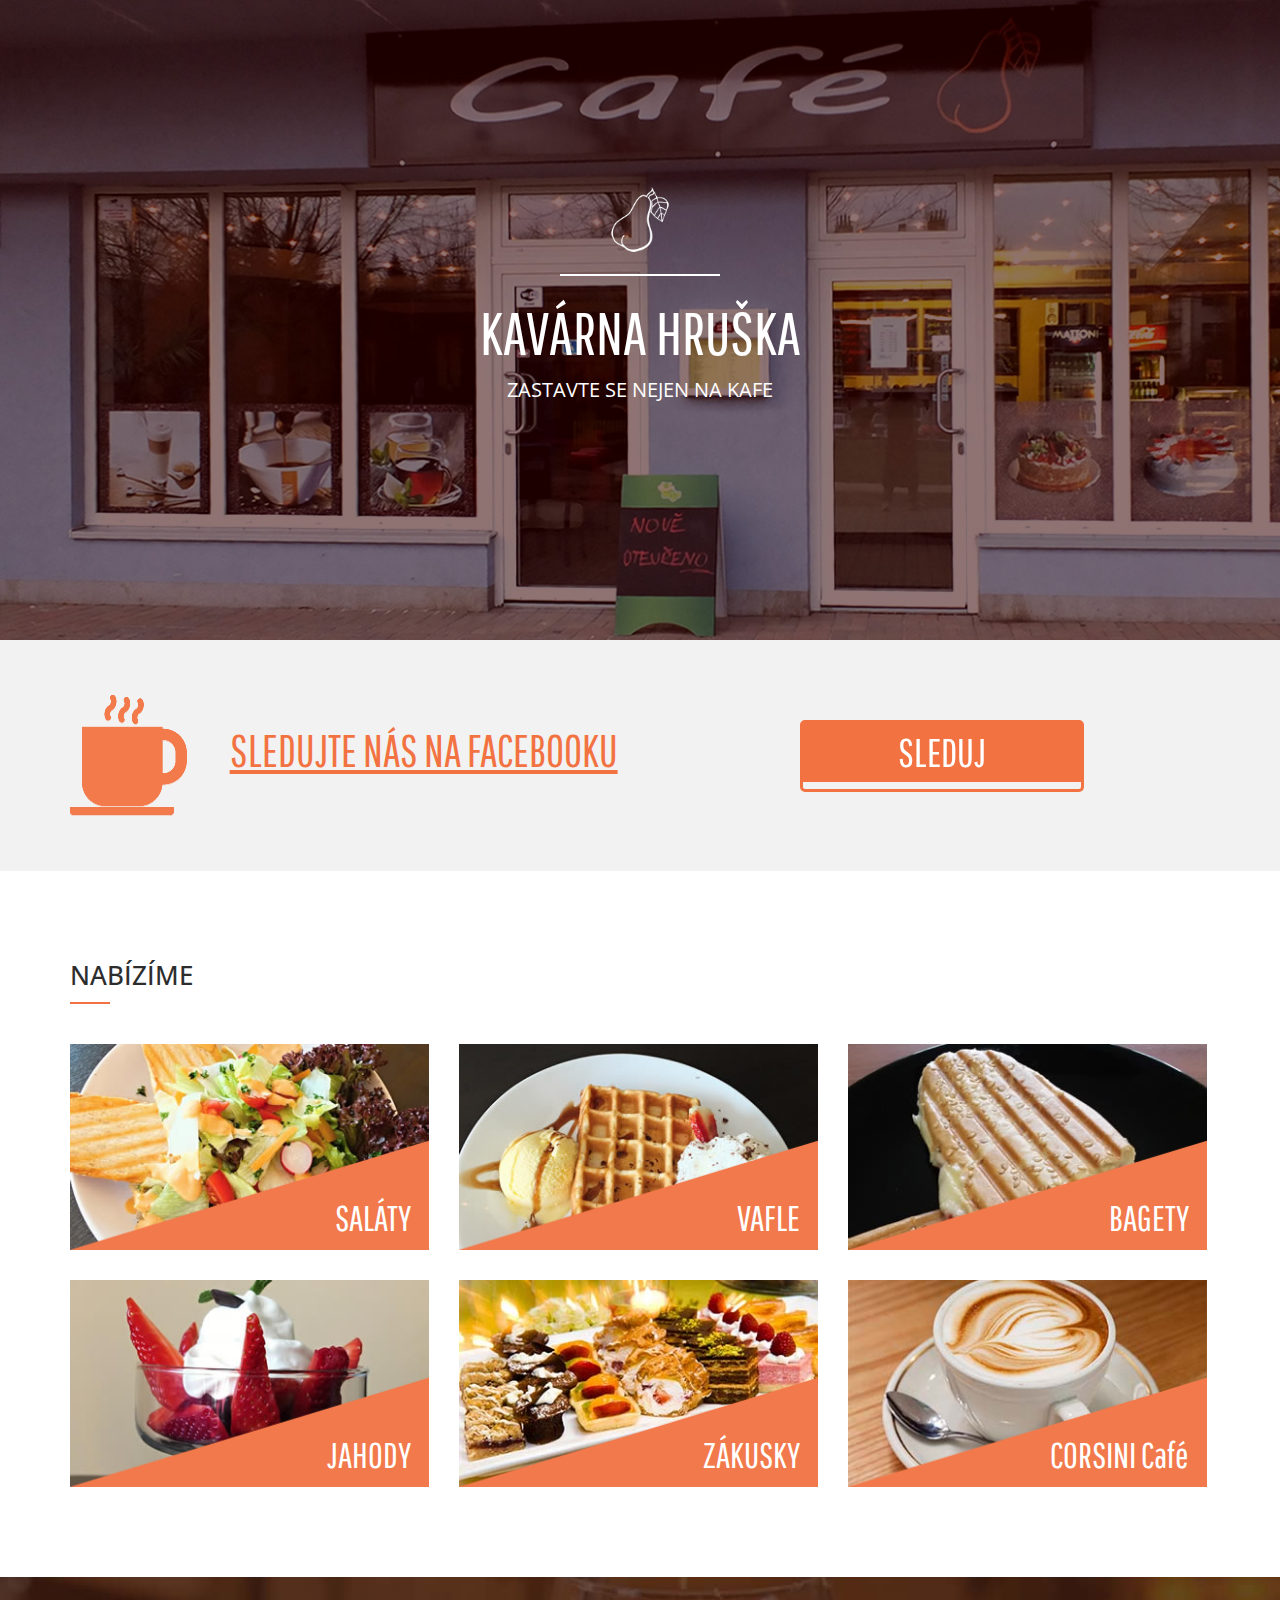
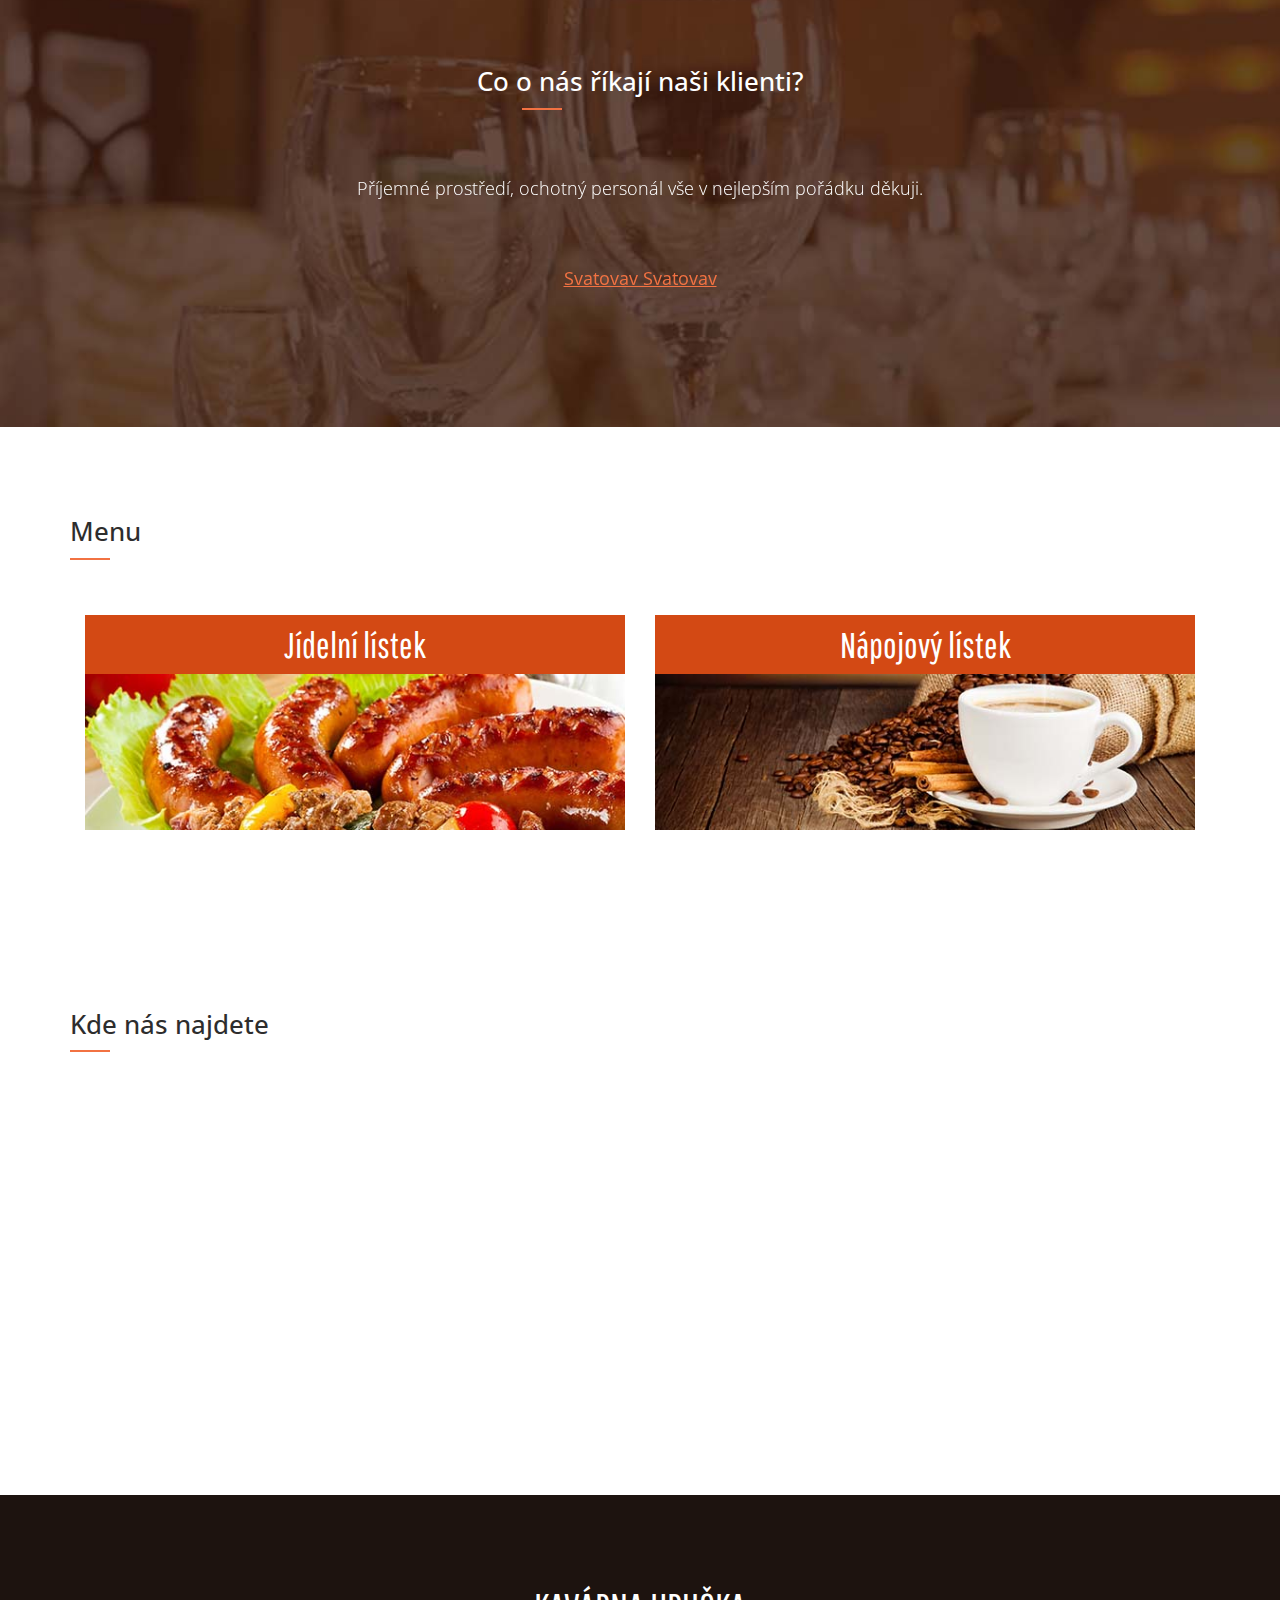
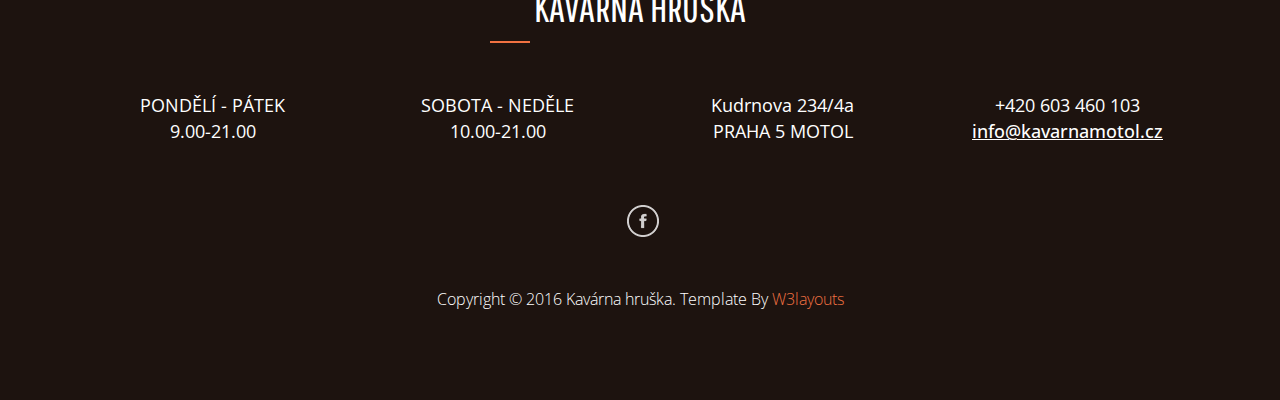
<file: index.html>
<html><head>
	<title>Kavárna Huška - Praha 5 Motol</title>
	<link href="css/style.css" rel="stylesheet" type="text/css" media="all">
	<!--fonts-->
		<link href="http://fonts.googleapis.com/css?family=Pathway+Gothic+One" rel="stylesheet" type="text/css">
		<link href="http://fonts.googleapis.com/css?family=Open+Sans:300italic,400italic,600italic,700italic,800italic,400,300,600,700,800" rel="stylesheet" type="text/css">
	<!--//fonts-->
		<link href="css/bootstrap.css" rel="stylesheet" type="text/css" media="all">
	<!-- for-mobile-apps -->
		<meta name="viewport" content="width=device-width, initial-scale=1">
		<meta http-equiv="Content-Type" content="text/html; charset=utf-8">
		<meta name="keywords" content="kavarna, kavarna hruska, kavarna motol, kava motol, kava hruska, cukrarna hruska, cukrarna motol">
		<script async="" src="//www.google-analytics.com/analytics.js"></script><script type="application/x-javascript"> addEventListener("load", function() { setTimeout(hideURLbar, 0); }, false); function hideURLbar(){ window.scrollTo(0,1); } </script>
	<!-- //for-mobile-apps -->
	<!-- js -->
		<script type="text/javascript" src="js/jquery.min.js"></script>
	<!-- js -->
	<!-- start-smoth-scrolling -->
		<script type="text/javascript" src="js/move-top.js"></script>
		<script type="text/javascript" src="js/easing.js"></script>
		<script type="text/javascript">
			jQuery(document).ready(function($) {
				$(".scroll").click(function(event){		
					event.preventDefault();
					$('html,body').animate({scrollTop:$(this.hash).offset().top},1000);
				});
			});
		</script>
	<!-- start-smoth-scrolling -->

</head>
<body>
<!-- banner -->
<div class="banner">
	<div class="container">
		<div class="banner-info text-center">
			<a href="index.html"><img src="images/13.png" alt=""></a>
			<div class="strip"></div>
			<h1>KAVÁRNA HRUŠKA</h1>
			<p>ZASTAVTE SE NEJEN NA KAFE</p>
		</div>
	</div>
</div>
<!-- //banner -->
<!-- banner-bottom -->
<div class="banner-bottom">
	<div class="container">
		<div class="bottom-info">
			<div class="bottom-img">
				<img src="images/12.png" alt="">
			</div>
			<p>SLEDUJTE NÁS NA FACEBOOKU</p>
			<div class="join"><a class="hvr-bounce-to-bottom button" href="https://www.facebook.com/kavarnahruska/">SLEDUJ</a></div>
			<div class="clearfix"></div>
		</div>
	</div>
</div>
<!-- //banner-bottom -->
<!-- menu -->
<div class="menu">
	<div class="container">
		<div class="menu-info">
			<h3>NABÍZÍME</h3>
			<div class="border"></div>
		</div>
		<div class="menu-grids">
			<div class="menu-grid">
				<a href="#small-dialog1" class="b-link-stripe b-animate-go  thickbox play-icon popup-with-zoom-anim"><img src="images/1.jpg" alt="">
				<div class="caption">
					<p>SALÁTY</p>
				</div>
				</a>
			</div>
			<div class="menu-grid">
				<a href="#small-dialog2" class="b-link-stripe b-animate-go  thickbox play-icon popup-with-zoom-anim"><img src="images/2.jpg" alt="">
				<div class="caption">
					<p>VAFLE</p>
				</div>
				</a>
			</div>
			<div class="menu-grid">
				<a href="#small-dialog3" class="b-link-stripe b-animate-go  thickbox play-icon popup-with-zoom-anim"><img src="images/3.jpg" alt="">
				<div class="caption">
					<p>BAGETY</p>
				</div>
				</a>
			</div>
			<div class="menu-grid">
				<a href="#small-dialog4" class="b-link-stripe b-animate-go  thickbox play-icon popup-with-zoom-anim"><img src="images/4.jpg" alt="">
				<div class="caption">
					<p>JAHODY</p>
				</div>
				</a>
			</div>
			<div class="menu-grid">
				<a href="#small-dialog5" class="b-link-stripe b-animate-go  thickbox play-icon popup-with-zoom-anim"><img src="images/5.jpg" alt="">
				<div class="caption">
					<p>ZÁKUSKY</p>
				</div>
				</a>
			</div>
			<div class="menu-grid">
				<a href="#small-dialog6" class="b-link-stripe b-animate-go  thickbox play-icon popup-with-zoom-anim"><img src="images/6.jpg" alt="">
				<div class="caption">
					<p>CORSINI Café</p>
				</div>
				</a>
			</div>
			<div class="clearfix"></div>
		</div>
				<!-- pop-up-box -->
					<!-- script for pop-up-box -->
					<script type="text/javascript" src="js/modernizr.custom.min.js"></script>    
					<link href="css/popuo-box.css" rel="stylesheet" type="text/css" media="all">
					<script src="js/jquery.magnific-popup.js" type="text/javascript"></script>
					<!-- //script for pop-up-box -->
					<div id="small-dialog1" class="mfp-hide">
						<div class="image-top">
							<img src="images/1.jpg" alt="">
						</div>
					</div>
					<div id="small-dialog2" class="mfp-hide">
						<div class="image-top">
							<img src="images/2.jpg" alt="">
						</div>
					</div>
					<div id="small-dialog3" class="mfp-hide">
						<div class="image-top">
							<img src="images/3.jpg" alt="">
						</div>
					</div>
					<div id="small-dialog4" class="mfp-hide">
						<div class="image-top">
							<img src="images/4.jpg" alt="">
						</div>
					</div>
					<div id="small-dialog5" class="mfp-hide">
						<div class="image-top">
							<img src="images/5.jpg" alt="">
						</div>
					</div>
					<div id="small-dialog6" class="mfp-hide">
						<div class="image-top">
							<img src="images/6.jpg" alt="">	
						</div>
					</div>
			<script>
						$(document).ready(function() {
						$('.popup-with-zoom-anim').magnificPopup({
							type: 'inline',
							fixedContentPos: false,
							fixedBgPos: true,
							overflowY: 'auto',
							closeBtnInside: true,
							preloader: false,
							midClick: true,
							removalDelay: 300,
							mainClass: 'my-mfp-zoom-in'
						});
																						
						});
			</script>
		<!-- //pop-up-box -->

	</div>
</div>
<!-- //menu -->
<!-- slider -->
<div class="slider">
	<div class="container">
		<div class="slider-info">
			<h3>Co o nás říkají naši klienti?</h3>
			<div class="border a"></div>
		</div>
		<!-- responsiveslides -->
					<script src="js/responsiveslides.min.js"></script>
						<script>
							// You can also use "$(window).load(function() {"
							$(function () {
							 // Slideshow 4
							$("#slider3").responsiveSlides({
								auto: true,
								pager: false,
								nav: false,
								speed: 500,
								namespace: "callbacks",
								before: function () {
							$('.events').append("<li>before event fired.</li>");
							},
							after: function () {
								$('.events').append("<li>after event fired.</li>");
								}
								});
								});
					</script>
		<!-- responsiveslides -->
		<div id="top" class="callbacks_container">
			<ul class="rslides callbacks callbacks1" id="slider3">
				<li id="callbacks1_s0" class="" style="display: block; float: none; position: absolute; opacity: 0; z-index: 1; transition: opacity 500ms ease-in-out;">
					<div class="slider-text">
						<h4>Příjemné prostředí, ochotný personál vše v nejlepším pořádku děkuji.</h4>
						<p>Svatovav Svatovav</p>
					</div>
				</li>
				<li id="callbacks1_s1" style="display: block; float: none; position: absolute; opacity: 0; z-index: 1; transition: opacity 500ms ease-in-out;" class="">
					<div class="slider-text">
						<h4>Nádherné prostředí, velice milá a ochotná obsluha a výborné zákusky!! Nejen nám ale i dětem se tam moc líbilo...</h4>
						<p>Jana Havlíčková</p>
					</div>
				</li>
				<li id="callbacks1_s2" style="display: block; float: left; position: relative; opacity: 1; z-index: 2; transition: opacity 500ms ease-in-out;" class="callbacks1_on">
					<div class="slider-text">
						<h4>Deti byly nadšené! Moc hezky udělaná cukrárna!</h4>
						<p>Alena Štěpánská</p>
					</div>
				</li>
			</ul>
		</div>
	</div>
</div>
<!-- //slider -->
<!-- events -->
<div class="slider-bottom">
	<div class="container">
		<div class="events-info">
			<h3>Menu</h3>
			<div class="border"></div>
			<p></p>
		</div>
		<div class="event-grids">
			<div class="col-md-6 event-grid">
				<h3><a href="http://videoad.github.io/kavarnamotol/jidelnilistek.pdf">Jídelní lístek</a></h3>
				
				
				<a href="http://videoad.github.io/kavarnamotol/jidelnilistek.pdf"><img src="images/9.jpg" alt=""></a>
			</div>
			<div class="col-md-6 event-grid">
				<h3><a href="http://videoad.github.io/kavarnamotol/jidelnilistek.pdf">Nápojový lístek</a></h3>
				
				
				<a href="http://videoad.github.io/kavarnamotol/jidelnilistek.pdf"><img src="images/10.jpg" alt=""></a>
			</div>
			<div class="clearfix"></div>
		</div>
	</div>
</div>
<div class="slider-bottom">
	<div class="container">
		<div class="events-info">
			<h3>Kde nás najdete</h3>
			<div class="border"></div>
			<p>
			<iframe src="//api.mapy.cz/frame?params=%7B%22x%22%3A14.348415678222665%2C%22y%22%3A50.07117922752726%2C%22base%22%3A%221%22%2C%22layers%22%3A%5B%5D%2C%22zoom%22%3A17%2C%22url%22%3A%22http%3A%2F%2Fmapy.cz%2Fs%2FmgwG%22%2C%22mark%22%3Anull%2C%22overview%22%3Afalse%7D&amp;width=80%&amp;height=333" width="80%" height="333" style="border:none" frameBorder="0"></iframe></p>
		</div>
	</div>
</div>



<!-- //events -->
<!-- footer -->
<div class="footer">
	<div class="container">
		<div class="footer-header">
			<h3>KAVÁRNA HRUŠKA</h3>
			<div class="border b"></div>
		</div>
		<div class="footer-grids">
			<div class="col-md-3 footer-grid">
				<p>PONDĚLÍ - PÁTEK<span>9.00-21.00</span></p>
			</div>
			<div class="col-md-3 footer-grid">
				<p>SOBOTA - NEDĚLE<span>10.00-21.00</span></p>
			</div>
			<div class="col-md-3 footer-grid">
				<p>Kudrnova 234/4a<span>PRAHA 5 MOTOL</span></p>
			</div>
			<div class="col-md-3 footer-grid">
				<p>+420 603 460 103<span><a href="mail-to:example@mail.com">info@kavarnamotol.cz</a></span></p>
			</div>
			<div class="clearfix"></div>
		</div>
		<div class="social-icons">
			<ul>
				
				
				<li><a class="fb" href="https://www.facebook.com/kavarnahruska/"></a></li>
			</ul>
		</div>
		<div class="footer-bottom">
			<p>Copyright © 2016 Kavárna hruška. Template By <a href="http://w3layouts.com/">W3layouts</a></p>
		</div>
	</div>
</div>
<script>
  (function(i,s,o,g,r,a,m){i['GoogleAnalyticsObject']=r;i[r]=i[r]||function(){
  (i[r].q=i[r].q||[]).push(arguments)},i[r].l=1*new Date();a=s.createElement(o),
  m=s.getElementsByTagName(o)[0];a.async=1;a.src=g;m.parentNode.insertBefore(a,m)
  })(window,document,'script','//www.google-analytics.com/analytics.js','ga');

  ga('create', 'UA-69500244-1', 'auto');
  ga('send', 'pageview');

</script>
<!-- //footer -->


</body></html>
</file>
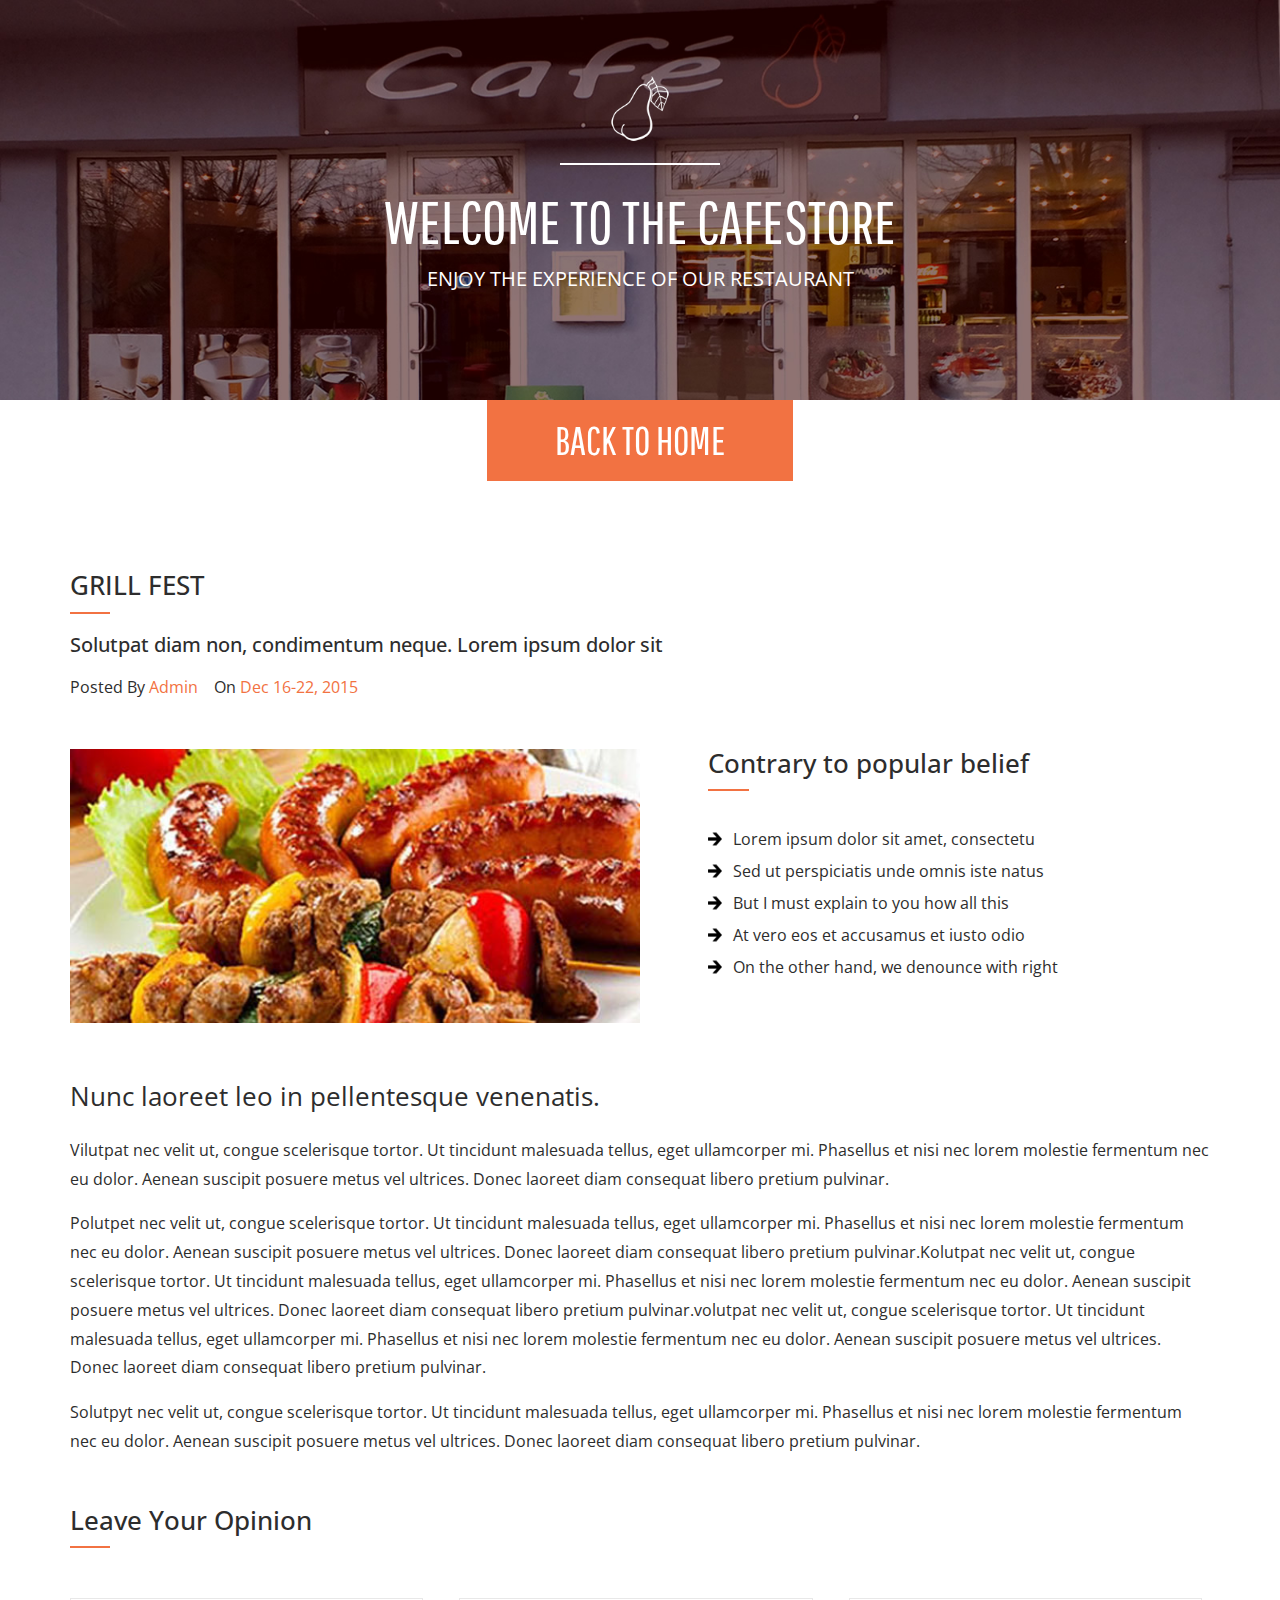
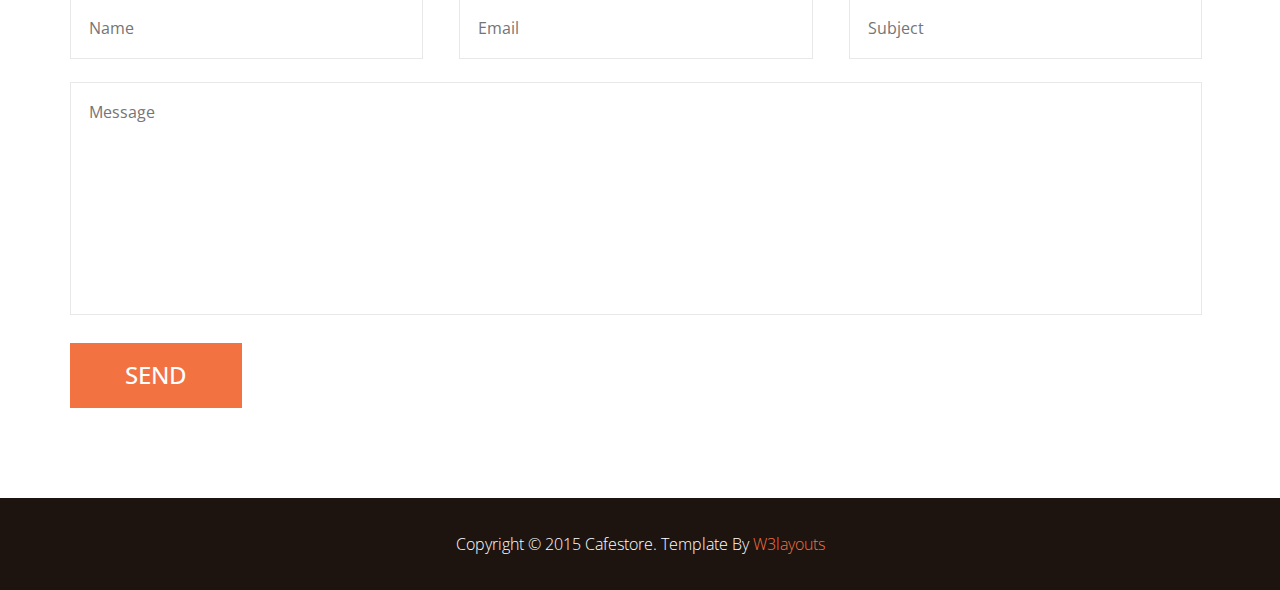
<file: single.html>
<!--
Author: W3layouts
Author URL: http://w3layouts.com
License: Creative Commons Attribution 3.0 Unported
License URL: http://creativecommons.org/licenses/by/3.0/
-->

<!Doctype html>
<html>
<head>
	<title>Cafestore a Hotel Category Flat Bootstrap Responsive Website Template | Single :: w3layouts</title>
	<link href="css/style.css" rel="stylesheet" type="text/css" media="all" />
	<!--fonts-->
		<link href='http://fonts.googleapis.com/css?family=Pathway+Gothic+One' rel='stylesheet' type='text/css'>
		<link href='http://fonts.googleapis.com/css?family=Open+Sans:300italic,400italic,600italic,700italic,800italic,400,300,600,700,800' rel='stylesheet' type='text/css'>
	<!--//fonts-->
		<link href="css/bootstrap.css" rel="stylesheet" type="text/css" media="all" />
	<!-- for-mobile-apps -->
		<meta name="viewport" content="width=device-width, initial-scale=1">
		<meta http-equiv="Content-Type" content="text/html; charset=utf-8" />
		<meta name="keywords" content="Cafestore Responsive web template, Bootstrap Web Templates, Flat Web Templates, Andriod Compatible web template, 
		Smartphone Compatible web template, free webdesigns for Nokia, Samsung, LG, SonyErricsson, Motorola web design" />
		<script type="application/x-javascript"> addEventListener("load", function() { setTimeout(hideURLbar, 0); }, false); function hideURLbar(){ window.scrollTo(0,1); } </script>
	<!-- //for-mobile-apps -->
	<!-- js -->
		<script type="text/javascript" src="js/jquery.min.js"></script>
	<!-- js -->
	<!-- start-smoth-scrolling -->
		<script type="text/javascript" src="js/move-top.js"></script>
		<script type="text/javascript" src="js/easing.js"></script>
		<script type="text/javascript">
			jQuery(document).ready(function($) {
				$(".scroll").click(function(event){		
					event.preventDefault();
					$('html,body').animate({scrollTop:$(this.hash).offset().top},1000);
				});
			});
		</script>
	<!-- start-smoth-scrolling -->

</head>
<body>
<!-- banner -->
<div class="banner page-head">
	<div class="container">
		<div class="banner-info a text-center">
			<a href="index.html"><img src="images/13.png" alt=""/></a>
			<div class="strip"></div>
			<h1>WELCOME TO THE CAFESTORE</h1>
			<p>ENJOY THE EXPERIENCE OF OUR RESTAURANT</p>
		</div>
	</div>
</div>
<!-- //banner -->
<div class="back-button">
	<div class="container">
		<div class="back"><a href="index.html" class="hvr-rectangle-out button">BACK TO HOME</a></div>
	</div>
</div>
<!-- event-bottom -->
<div class="event-bottom">
	<div class="container">
		<div class="event-header">
			<h3>GRILL FEST</h3>
			<div class="border"></div>
			<h4>Solutpat diam non, condimentum neque. Lorem ipsum dolor sit</h4>
			<p>Posted By <a href="#">Admin</a> &nbsp;&nbsp; On <span>Dec 16-22, 2015</span></p>
		</div>
		<div class="single-grids">
			<div class="single-left">
				<img src="images/17.jpg" alt=""/>
			</div>
			<div class="single-right">
				<h3>Contrary to popular belief</h3>
				<div class="border d"></div>
				<ul>
					<li><a href="#">Lorem ipsum dolor sit amet, consectetu</a></li>
					<li><a href="#">Sed ut perspiciatis unde omnis iste natus</a></li>
					<li><a href="#">But I must explain to you how all this</a></li>
					<li><a href="#">At vero eos et accusamus et iusto odio</a></li>
					<li><a href="#">On the other hand, we denounce with right</a></li>	
				</ul>
			</div>
			<div class="clearfix"></div>
		</div>
		<div class="single-bottom">
			<p>Nunc laoreet leo in pellentesque venenatis.</p>
			<p>Vilutpat nec velit ut, congue scelerisque tortor. Ut tincidunt malesuada tellus, eget ullamcorper mi. Phasellus et nisi nec lorem molestie fermentum nec eu dolor. Aenean suscipit posuere metus vel ultrices. Donec laoreet diam consequat libero pretium pulvinar.</p>
			<p>Polutpet nec velit ut, congue scelerisque tortor. Ut tincidunt malesuada tellus, eget ullamcorper mi. Phasellus et nisi nec lorem molestie fermentum nec eu dolor. Aenean suscipit posuere metus vel ultrices. Donec laoreet diam consequat libero pretium pulvinar.Kolutpat nec velit ut, congue scelerisque tortor. Ut tincidunt malesuada tellus, eget ullamcorper mi. Phasellus et nisi nec lorem molestie fermentum nec eu dolor. Aenean suscipit posuere metus vel ultrices. Donec laoreet diam consequat libero pretium pulvinar.volutpat nec velit ut, congue scelerisque tortor. Ut tincidunt malesuada tellus, eget ullamcorper mi. Phasellus et nisi nec lorem molestie fermentum nec eu dolor. Aenean suscipit posuere metus vel ultrices. Donec laoreet diam consequat libero pretium pulvinar.</p>
			<p>Solutpyt nec velit ut, congue scelerisque tortor. Ut tincidunt malesuada tellus, eget ullamcorper mi. Phasellus et nisi nec lorem molestie fermentum nec eu dolor. Aenean suscipit posuere metus vel ultrices. Donec laoreet diam consequat libero pretium pulvinar.</p>
		</div>
	</div>
	<div class="contact">
		<div class="container">
			<h3>Leave Your Opinion</h3>
			<div class="border"></div>
			<form>
				<input type="text" placeholder="Name" required="">
				<input type="text" placeholder="Email" required="">
				<input type="text" placeholder="Subject" required>
				<textarea placeholder="Message" required=""></textarea>	
				<input type="submit" value="SEND">
				
			</form>
		</div>
	</div>
</div>
<!-- //contact -->
<!-- footer -->
		<div class="footer-bottom a">
			<p>Copyright &copy; 2015 Cafestore. Template By <a href="http://w3layouts.com/">W3layouts</a></p>
		</div>
<!-- //footer -->
</body>
</html>
</file>
<file: css/style.css>
/*Author: W3layouts
Author URL: http://w3layouts.com
License: Creative Commons Attribution 3.0 Unported
License URL: http://creativecommons.org/licenses/by/3.0/
--*/
body{
	font-family: 'Open Sans', sans-serif;
	margin:0;
	}
/*-- banner --*/
.banner{
	background:url("../images/7.jpg") no-repeat 0px 0px;
	background-size:cover;
	-webkit-background-size: cover;
	-o-background-size: cover;
	-ms-background-size: cover;
	-moz-background-size: cover;
	min-height:640px;
}
.banner-info img {
  width: 5.8%;
}
.banner-info {
  padding: 185px 0 0 0;
}
.banner-info h1{
margin: 24px 0 10px 0;
font-size:60px;
color:#ffffff;
font-family: 'Pathway Gothic One', sans-serif;
}
.banner-info p{
margin:0;
color:#ffffff;
font-size:20px;
}
.strip {
  width: 14%;
  margin: 20px auto 0 auto;
  background: #ffffff;
  padding: 1px;
}

/*-- //banner --*/
/*-- banner-bottom --*/
.banner-bottom{
background:#f2f2f2;
  padding: 55px 0;
}

.bottom-img{
float:left;
width:14%;
}
.bottom-info p{
float:left;
margin:0;
padding-top: 25px;
font-size:44px;
color:#f27242;
text-decoration:underline;
font-family: 'Pathway Gothic One', sans-serif;
width: 50%;
}
.join{
  text-align: center;
  float: left;
  margin-top: 25px;
  height: 72px;
  border: 3px solid #f27242;
  border-radius: 5px;
	}
.join a{
  text-decoration: none;
    font-family: 'Pathway Gothic One', sans-serif;
	}
a.button,a.button2{
  /*display: inline-block;*/
  /*vertical-align: middle;*/
    padding: 1px 95px;
  cursor: pointer;
    font-family: 'Pathway Gothic One', sans-serif;
  background:none;
  text-decoration: none;
  font-size: 40px;
   color: #ffffff;
  /* Prevent highlight colour when element is tapped */
  -webkit-tap-highlight-color: rgba(0,0,0,0);
}
/* Bounce To Bottom */
a.hvr-bounce-to-bottom {
  display: inline-block;
  vertical-align: middle;
  -webkit-transform: translateZ(0);
  transform: translateZ(0);
  box-shadow: 0 0 1px rgba(0, 0, 0, 0);
  -webkit-backface-visibility: hidden;
  backface-visibility: hidden;
  -moz-osx-font-smoothing: grayscale;
  position: relative;
  -webkit-transition-property: color;
  transition-property: color;
  -webkit-transition-duration: 0.5s;
  transition-duration: 0.5s;
    background: #f27242;
  color: #fff;
}
a.hvr-bounce-to-bottom:before {
  content: "";
  position: absolute;
  z-index: -1;
  top: 0;
  left: 0;
  right: 0;
  bottom: 0;
  background:#f2f2f2;
  -webkit-transform: scaleY(0);
  transform: scaleY(0);
  -webkit-transform-origin: 50% 0;
  transform-origin: 50% 0;
  -webkit-transition-property: transform;
  transition-property: transform;
  -webkit-transition-duration: 0.5s;
  transition-duration: 0.5s;
  -webkit-transition-timing-function: ease-out;
  transition-timing-function: ease-out;
}
a.hvr-bounce-to-bottom:hover,a.hvr-bounce-to-bottom:focus,a.hvr-bounce-to-bottom:active {
  color:#f27242;
}
a.hvr-bounce-to-bottom:hover:before,a.hvr-bounce-to-bottom:focus:before,a.hvr-bounce-to-bottom:active:before {
  -webkit-transform: scaleY(1);
  transform: scaleY(1);
  -webkit-transition-timing-function: cubic-bezier(0.52, 1.64, 0.37, 0.66);
  transition-timing-function: cubic-bezier(0.52, 1.64, 0.37, 0.66);
}

/*-- //banner-bottom --*/
/*-- menu --*/
.menu-info h3{
margin:0;
font-size:26px;
color:#2d2d2d;
padding-bottom:12px;
}
.border{
width: 3.5%;
background:#f27242;
padding:1px;
}
.menu{
padding: 90px 0;
}
.menu-grid a img{
width:100%;
}
.caption{
  background: url("../images/16.png") no-repeat -12px 0px;
  position: absolute;
  width: 100%;
  height: 67%;
  bottom: 0%;
}
.caption p{
font-size:36px;
margin: 80px 18px 0 0;
text-align: right;
color:#ffffff;
font-family: 'Pathway Gothic One', sans-serif;
}
.menu-grid{
width:31.5%;
float:left;
margin: 0 30px 30px 0;
position:relative;
}
.menu-grid:nth-child(3) {
  margin-right: 0;
}
.menu-grid:nth-child(6) {
  margin-right: 0;
   margin-bottom: 0;
}
.menu-grid:nth-child(4) {
   margin-bottom: 0;
}
.menu-grid:nth-child(5) {
   margin-bottom: 0;
}
.menu-grids {
  margin-top: 40px;
}
/*-- //menu --*/
/*-- slider --*/
.slider{
	background:url("../images/8.jpg") no-repeat 0px 0px;
	background-size:cover;
	-webkit-background-size: cover;
	-o-background-size: cover;
	-ms-background-size: cover;
	-moz-background-size: cover;
	min-height:450px;
	padding: 90px 0;
}
.slider-info h3{
margin:0;
font-size:26px;
color:#ffffff;
padding-bottom:12px;
text-align:center;
}
.border.a {
  margin-left: 452px;
}
.slider-text h4{
margin: 62px 0;
color:#ffffff;
font-size:18px;
font-weight:300;
text-align:center;
line-height: 1.8em;
}
.slider-text {
  width: 63%;
  margin:0 auto;
}
.slider-text p{
margin:0;
text-align:center;
color:#f27242;
font-size:18px;
text-decoration:underline;
}
/*------------------ Slider Part starts Here----------*/
#slider4,
#slider3 {
  box-shadow: none;
  -moz-box-shadow: none;
  -webkit-box-shadow: none;
  margin: 0 auto;
}
.rslides_tabs {
  list-style: none;
  padding: 0;
  background: rgba(0,0,0,.25);
  box-shadow: 0 0 1px rgba(255,255,255,.3), inset 0 0 5px rgba(0,0,0,1.0);
  -moz-box-shadow: 0 0 1px rgba(255,255,255,.3), inset 0 0 5px rgba(0,0,0,1.0);
  -webkit-box-shadow: 0 0 1px rgba(255,255,255,.3), inset 0 0 5px rgba(0,0,0,1.0);
  font-size: 18px;
  list-style: none;
  margin: 0 auto 50px;
  max-width: 540px;
  padding: 10px 0;
  text-align: center;
  width: 100%;
}
.rslides_tabs li {
  display: inline;
  float: none;
  margin-right: 1px;
}
.rslides_tabs a {
  width: auto;
  line-height: 20px;
  padding: 9px 20px;
  height: auto;
  background: transparent;
  display: inline;
}
.rslides_tabs li:first-child {
  margin-left: 0;
}
.rslides_tabs .rslides_here a {
  background: rgba(255,255,255,.1);
  color: #fff;
  font-weight: bold;
}
.events {
  list-style: none;
}
.callbacks_container {
  position: relative;
  float: left;
  width: 100%;
}
.callbacks {
  position: relative;
  list-style: none;
  overflow: hidden;
  width: 100%;
  padding: 0;
  margin: 0;
}
.callbacks li {
  position: absolute;
  width: 100%;
  left: 0;
  top: 0;
}
.callbacks img {
  position: relative;
  z-index: 1;
  height: auto;
  border: 0;
}
.callbacks .caption {
	display: block;
	position: absolute;
	z-index: 2;
	font-size: 20px;
	text-shadow: none;
	color: #fff;
	left: 0;
	right: 0;
	padding: 10px 20px;
	margin: 0;
	max-width: none;
	top: 10%;
	text-align: center;
}
.callbacks_nav {
  	position: absolute;
	-webkit-tap-highlight-color: rgba(0,0,0,0);
	top: 52%;
	left: 0;
	opacity: 0.7;
	z-index: 3;
	text-indent: -9999px;
	overflow: hidden;
	text-decoration: none;
	height: 61px;
	width: 55px;
	background: transparent url("../images/themes.png") no-repeat left top;
	margin-top: -65px;
}
.callbacks_nav:active {
  opacity: 1.0;
}
.callbacks_nav.next {
  left: auto;
  background-position: right top;
  right: 0;
}
#slider3-pager a ,#slider4-pager a {
  display: inline-block;
}
#slider3-pager span,#slider4-pager span{
  float: left;
}
#slider3-pager span, #slider4-pager span{
	width:100px;
	height:15px;
	background:#fff;
	display:inline-block;
	border-radius:30em;
	opacity:0.6;
}
#slider3-pager .rslides_here a , #slider4-pager .rslides_here a {
  background: #FFF;
  border-radius:30em;
  opacity:1;
}
#slider3-pager a ,#slider4-pager a {
  padding: 0;
}
#slider3-pager li, #slider4-pager li{
	display:inline-block;
}
.rslides {
  position: relative;
  list-style: none;
  overflow: hidden;
  width: 100%;
  padding: 0;
  margin: 0;
}
.rslides li {
  -webkit-backface-visibility: hidden;
  position: absolute;
  display: none;
  width: 100%;
  left: 0;
  top: 0;
}
.rslides li{
  position: relative;
  display: block;
  float: left;
}
.rslides img {
  height: auto;
  border: 0;
  width:100%;
}
.callbacks_tabs{
	list-style: none;
	position: absolute;
	top: 73%;
	z-index: 999;
	left: 46%;
	padding: 0;
	margin: 0;
}
ul.callbacks_tabs.callbacks2_tabs {
top: 73%;
left:46%;
}
.slider-top{
	text-align: center;
	padding:10em 0;
}
.slider-top h1{
	font-weight:700;
	font-size:48px;
	color:#010101;
}
.slider-top p{
	font-weight:400;
	font-size:20px;
	padding:1em 7em;
	color:#010101;
}
.slider-top ul.social-slide{
	display:inline-flex;
	margin: 0px;
	padding: 0px;
}
ul.social-slide li i{
	width:70px;
	height:74px;
	background:url(../images/img-resources.png)no-repeat;
	display: inline-block;
	margin:0px 15px;
}
ul.social-slide li i.win{
	background-position:-6px 0px;
}
ul.social-slide li i.android{
	background-position:-110px 0px;
}
ul.social-slide li i.mac{
	background-position:-215px 0px;
}
.callbacks_tabs li{
	display: inline-block;
}
@media screen and (max-width: 600px) {
  .callbacks_nav {
    top: 47%;
    }
}
/*----*/
.callbacks_tabs a{
 visibility: hidden;
}
.callbacks_tabs a:after {
  content: "\f111";
  font-size:0;
  font-family: FontAwesome;
  visibility: visible;
  display: block;
  height:14px;
  width:14px;
  display:inline-block;
	background: #ffffff;
  border-radius: 30px;
  -webkit-border-radius: 30px;
  -moz-border-radius: 30px;
  -o-border-radius: 30px;
  -ms-border-radius: 30px;
}
.callbacks_here a:after{
	background: #99cc33;	
}
/*-- Slider part Ends Here --*/
/*-- //slider --*/
/*-- events --*/
.slider-bottom{
padding:90px 0;
}
.events-info h3{
  margin: 0;
  font-size: 26px;
  color: #2d2d2d;
  padding-bottom: 12px;
}
.events-info p{
  margin: 20px 0 0 0;
  font-size: 16px;
  color: #2d2d2d;
  line-height:1.8em;
}
.event-grid h3 a{
color:#ffffff;
}
.event-grid h3{
margin:0;
padding: 10px 0;
color:#ffffff;
background:#d34914;
font-size:36px;
font-family: 'Pathway Gothic One', sans-serif;
text-align:center;
}
.event-grid h4{
margin:0;
color:#ffffff;
background:#f27242;
font-size:18px;
font-style:italic;
text-align:center;
padding: 14px 0 8px 0;
font-weight: 300;
}
.event-grid p{
text-align:center;
margin:0;
color:#ffffff;
background:#f27242;
font-size:16px;
font-weight: 300;
padding: 0 34px 14px 34px;
}
.event-grids {
  margin-top: 55px;
}
.event-grid img{
width:100%;
}
/*-- //events --*/
/*-- footer --*/
.footer{
background:#1d130f;
padding:90px 0;
}
.footer-header h3{
color:#ffffff;
margin:0;
font-size:40px;
padding-bottom:12px;
text-align:center;
font-family: 'Pathway Gothic One', sans-serif;
}
.footer-grids{
margin:50px 0 60px 0;
}
.footer-grid p{
color:#ffffff;
margin:0;
font-size:18px;
font-weight:400;
text-align:center;
}
.footer-grid p span{
display:block;
}
.footer-grid p span a{
color:#ffffff;
text-decoration:underline;
font-weight:500;
}
.footer-grid p span a:hover{
color:#f27242;
}
.border.b {
  margin-left: 420px;
}
.social-icons ul{
	margin:0;
	padding:0;
	text-align:center;
	}
.social-icons ul li{
	display:inline-block;
	padding-left:5px;
	}
.social-icons ul li a.fb{
	background:url("../images/11.png") no-repeat -83px 0px;
	width:33px;
	height:33px;
	display:block;
	}
.social-icons ul li a.fb:hover{
	background: url("../images/14.png") no-repeat -83px 0px;
	transition:.5s all;
	-webkit-transition:.5s all;
	-moz-transition:.5s all;
	-o-transition:.5s all;
	-ms-transition:.5s all;
	transform: rotateY(360deg);
	}
.social-icons ul li a.s{
	background:url("../images/11.png") no-repeat 0px 0px;
	width:33px;
	height:33px;
	display:block;
	}
.social-icons ul li a.s:hover{
	background:url("../images/14.png") no-repeat 0px 0px;
	transition:.5s all;
	-webkit-transition:.5s all;
	-moz-transition:.5s all;
	-o-transition:.5s all;
	-ms-transition:.5s all;
	transform: rotateY(360deg);
	}
.social-icons ul li a.twit{
	background:url("../images/11.png") no-repeat -42px 0px;
	width:33px;
	height:33px;
	display:block;
	}
.social-icons ul li a.twit:hover{
	background:url("../images/14.png") no-repeat -42px 0px;
	transition:.5s all;
	-webkit-transition:.5s all;
	-moz-transition:.5s all;
	-o-transition:.5s all;
	-ms-transition:.5s all;
	transform: rotateY(360deg);
	}
.footer-bottom p{
margin: 0px 0 0 0;
font-size:16px;
color:#ffffff;
text-align:center;
font-weight: 300;
}
.footer-bottom{
margin: 50px 0 0 0;
}
.footer-bottom p a{
color:#f27242;
text-decoration:none;
}
.footer-bottom p a:hover{
color:#ffffff;
}
/*-- //footer --*/
/*-- single-page --*/
.page-head{
min-height:400px !important;
}
.banner-info.a.text-center {
  padding-top: 74px;
}
.back{
  text-align: center;
}
.back a{
    padding: 8px 64px !important;
 text-decoration:none;
 color:#ffffff;
  background: #f27242;
  font-family: 'Pathway Gothic One', sans-serif;
  font-size:40px;
 }
 .back-button {
}
/* Rectangle Out */
a.hvr-rectangle-out {
  display: inline-block;
  vertical-align: middle;
  -webkit-transform: translateZ(0);
  transform: translateZ(0);
  box-shadow: 0 0 1px rgba(0, 0, 0, 0);
  -webkit-backface-visibility: hidden;
  backface-visibility: hidden;
  -moz-osx-font-smoothing: grayscale;
  position: relative;
  background:#f27242;
  border: 4px solid #f27242;
  -webkit-transition-property: color;
  transition-property: color;
  -webkit-transition-duration: 0.3s;
  transition-duration: 0.3s;
  color: #fff;
}
a.hvr-rectangle-out:before {
  content: "";
  position: absolute;
  z-index: -1;
  top: 0;
  left: 0;
  right: 0;
  bottom: 0;
  background: #ffffff;
  -webkit-transform: scale(0);
  transform: scale(0);
  -webkit-transition-property: transform;
  transition-property: transform;
  -webkit-transition-duration: 0.3s;
  transition-duration: 0.3s;
  -webkit-transition-timing-function: ease-out;
  transition-timing-function: ease-out;
}
a.hvr-rectangle-out:hover,a.hvr-rectangle-out:focus,a.hvr-rectangle-out:active {
  color:#f27242;
}
a.hvr-rectangle-out:hover:before,a.hvr-rectangle-out:focus:before,a.hvr-rectangle-out:active:before {
  -webkit-transform: scale(1);
  transform: scale(1);
}
.event-header h3 {
  margin: 0;
  font-size: 26px;
  color: #2d2d2d;
  padding-bottom: 12px;
  }
.event-bottom {
  padding: 90px 0;
}
.event-header p {
  margin: 0px 0 0 0;
  font-size: 16px;
  color: #2d2d2d;
  }
.event-header p a{
color: #f27242;
 font-size: 16px;
}
.event-header p span{
color: #f27242;
}
.single-left img {
  width: 100%;
}
.single-right ul{
margin:0;
padding: 32px 0 0 0;
}
.single-right ul li {
list-style-type:none;
}
.single-right ul li a{
list-style-type:none;
background: url(../images/left.png) no-repeat 0px 4px;
padding-left: 25px;
line-height:2em;
font-size:16px;
color: #2d2d2d;
}
.single-bottom p{
margin:0;
font-size: 26px;
color: #2d2d2d;
line-height:1.8em;
}
.single-left{
float:left;
width:48%;
margin-right:30px;
}
.single-right{
float:right;
width:48%;
}
.single-right ul li a:hover{
color:#f27242;
padding-left: 30px;
transition: .5s all;
-webkit-transition: .5s all;
-o-transition: .5s all;
-ms-transition: .5s all;
-moz-transition: .5s all;
}
.single-right h3{
  margin: 0;
  font-size: 26px;
  color: #2d2d2d;
  padding-bottom:12px;
}
.single-bottom p:nth-child(2) {
  font-size: 16px;
  color: #2d2d2d;
  margin: 16px 0;
}
.single-bottom p:nth-child(3) {
  font-size: 16px;
  color: #2d2d2d;
}
.single-bottom p:nth-child(4) {
  font-size: 16px;
  color: #2d2d2d;
  margin: 16px 0 0 0;
}
.single-grids {
    padding: 50px 0;
}
.border.d {
  width: 8%;
}
.event-header h4 {
   margin: 20px 0;
  font-size: 20px;
  color: #2d2d2d;
  }
.contact{
padding:50px 0 0 0;
}
.contact h3 {
  margin: 0;
  font-size: 26px;
  color: #2d2d2d;
  padding-bottom: 12px;
  }
.contact input[type="text"]{
  width: 31%;
  color: #777777;
  margin: 0 32px 23px 0;
  padding: 18px 18px;
  outline: none;
  font-size: 16px;
  border: 1px solid #e8e8e8;
	}
.contact textarea{
  width: 99.3%;
  color: #777777;
  font-size: 16px;
  resize: none;
  height: 233px;
  padding: 18px 18px;
  outline: none;
  border: 1px solid #e8e8e8;
	}
.contact input[type=submit] {
  color: #ffffff;
   padding: 12px 52px;
  font-size: 24px;
  cursor: pointer;
  font-weight: 500;
  margin: 23px 0 0 0px;
  border: 3px solid #f27242;
  background: #f27242;
	}
.contact input[type=submit]:hover {
	background:#ffffff;
	color:#f27242;
	transition: .5s all;
	-webkit-transition: .5s all;
	-o-transition: .5s all;
	-ms-transition: .5s all;
	-moz-transition: .5s all;	
	}
.contact form {
  margin-top: 50px;
}
.footer-bottom.a {
  background: #1d130f;
  padding: 35px 0;
  margin:0;
}
.contact input[type="text"]:nth-child(3) {
  margin-right: 0;
}
/*-- //single-page --*/
/*-- responsive-media queries --*/
@media(max-width:1280px){
	.single-left {
	  width: 50%;
	}
	.single-right {
	  width: 44%;
	}
}
@media(max-width:1024px){
	.bottom-info p {
	  width: 62%;
	  font-size: 40px;
	  padding-top: 19px;
	  margin-left:30px;
	 }
	.banner-info {
	  padding: 135px 0 0 0;
	 }
	.banner-info h1 {
	  font-size: 56px;
	  }
	  .banner-info p {
	  font-size: 19px;
	}
	.banner {
	  min-height: 480px;
	 }
	.bottom-img img {
	  width: 100%;
	 }
	.bottom-img {
	  float: left;
	  width: 10%;
	 }
	a.button, a.button2 {
	  font-size: 38px;
	  padding: 1px 78px;
	  }
	.join {
	  margin-top: 15px;
	 }
	.menu {
	  padding: 70px 0;
	 }
	.caption p {
	  font-size: 30px;
		margin: 90px 14px 0 0;
	  } 
	.caption{  
		height: 82%;
	 }
	.menu-info h3 {
	  font-size: 24px;
	  }
	.slider-info h3 {
	  font-size: 24px;
	  }
	.slider-text h4 {
	  font-size: 16px;
	 }
	.slider {
	  padding: 70px 0;
	  min-height: 360px;
	  }
	  .slider-text h4 {
	  margin: 48px 0;
	  }
	  .slider-text p {
	  font-size: 16px;
	  }
	  .slider-bottom {
	  padding: 70px 0;
	  }
	.events-info h3 {
	  font-size: 24px;
	  }
	.events-info p {
	  font-size: 15px;
	  overflow: hidden;
	  height: 57px;
	  }
	  .event-grid h3 {
	  font-size: 33px;
	  }
	.event-grid h4 {
	  font-size: 16px;
	  }
	.event-grid p {
	  font-size: 15px;
		padding: 0 24px 14px 24px;
	  }
	.footer {
	  padding: 70px 0;
	}
	.footer-header h3 {
	  font-size: 36px;
	  }
	.footer-grid p {
	  font-size: 16px;
	  }
	.footer-bottom p {
	  font-size: 15px;
	  }
	.event-header h3 {
	  font-size: 24px;
	  }
	.event-header h4 {
	  font-size: 18px;
		margin: 14px 0;
	  }
	.single-right h3 {
	  font-size: 24px;
	  }
	.single-right ul li a{
	  font-size: 15px;
	  }
	 .page-head {
	  min-height: 370px !important;
	} 
	.back a {
	  padding: 3px 45px !important;
	  }
	.event-bottom {
	  padding: 70px 0;
	}
	.event-header p {
	  font-size: 15px;
	  }
	.event-header p a {
	  font-size: 15px;
	}
	.single-right ul {
	  padding: 28px 0 0 0;
	}
	.single-grids {
	  padding: 40px 0;
	}
	.single-bottom p {
	  font-size: 24px;
	  }
	.single-bottom p:nth-child(2) {
	  font-size: 15px;
	  margin: 10px 0;
	}
	.single-bottom p:nth-child(3) {
	  font-size: 15px;
	  overflow: hidden;
      height: 135px;
	  }
	.single-bottom p:nth-child(4) {
	  font-size: 15px;
	  margin: 10px 0 0 0;
	}
	.contact {
	  padding: 40px 0 0 0;
	}
	.contact form {
	  margin-top: 40px;
	}
	.contact input[type="text"] {
	  margin: 0 29px 23px 0;
	  font-size: 15px;
	}
	.contact textarea {
	   width: 100%;
	  font-size: 15px;
	}
	.contact input[type=submit] {
	  padding: 10px 47px;
	  font-size: 22px;
	}
	.menu-grid {
	  width: 31.2%;
	  }
	.border.a {
	  margin-left: 360px;
	}
	.border.b {
	  margin-left: 333px;
	}
	.contact h3 {
	  font-size: 24px;
	}
}
@media(max-width:768px){
	.banner-info {
	  padding: 90px 0 0 0;
	}
	.banner-info h1 {
	  font-size: 50px;
	}
	.banner-info p {
	  font-size: 17px;
	}
	.banner {
	  min-height: 375px;
	}
	.bottom-info p {
	font-size: 38px;
	margin-left: 20px;
	padding-top: 12px;
	  }
	a.button, a.button2 {
	  font-size: 35px;
	  padding: 1px 62px;
	}
	.join {
	  height: 65px;
	  margin-top: 7px;
	}
	.menu {
	  padding: 50px 0;
	}
	.menu-info h3 {
	  font-size: 22px;
	}
	.border {
	  width: 5.5%;
	  }
	.menu-grid {
	  margin: 0 24px 24px 0;
	  width: 31.1%;
	}
	.caption {
	  height: 100%;
	  background: url("../images/16.png") no-repeat -45px 0px;
	  }
	.caption p {
	  font-size: 25px;
	  margin: 88px 12px 0 0;
	}
	.slider {
	  padding: 50px 0;
	  min-height: 275px;
	}
	.slider-info h3 {
	  font-size: 22px;
	}
	.slider-text h4 {
	  font-size: 14px;
	  margin: 30px 0;
	}
	.border.a {
	  margin-left: 258px;
	}
	.slider-text {
	  width: 71%;
	  }
	.slider-text p {
	  font-size: 14px;
	}
	.slider-bottom {
	  padding: 50px 0;
	}
	.events-info h3 {
	  font-size: 22px;
	}
	.events-info p {
	  font-size: 13px;
	  height: 43px;
	}
	.event-grids {
	  margin-top: 40px;
	}
	.col-md-6.event-grid {
	  float: left;
	  width: 50%;
	}
	.event-grid h3 {
	  font-size: 30px;
		padding: 6px 0;
	}
	.event-grid h4 {
	  font-size: 14px;
	}
	.event-grid p {
	  font-size: 13px;
	  overflow: hidden;
	  height: 40px;
	  }
	.event-grid h4 {
	  padding: 10px 0 4px 0;
	}
	.footer {
	  padding: 50px 0;
	}
	.footer-header h3 {
	  font-size: 32px;
	}
	.col-md-3.footer-grid {
	  width: 25%;
	  float: left;
	}
	.footer-grid p {
	  font-size: 14px;
	}
	.footer-grid p span {
	  overflow: hidden;
	  height: 19px;
	}
	.footer-grids {
	  margin: 45px 0 45px 0;
	}
	.footer-bottom {
	  margin: 32px 0 0 0;
	}
	.footer-bottom p {
	  font-size: 13px;
	}
	.back a {
	  padding: 1px 36px !important;
	}
	.page-head {
	  min-height: 335px !important;
	}
	.event-bottom {
	  padding: 50px 0;
	}
	.event-header h3 {
	  font-size: 22px;
	}
	.event-header h4 {
	  font-size: 16px;
	}
	.event-header p {
	  font-size: 13px;
	}
	.single-right h3 {
	  font-size: 22px;
	}
	.border.b {
	  margin-left: 240px;
	}
	.event-header p a {
	  font-size: 13px;
	}
	.single-right ul li a{
	  font-size: 13px;
		background: url(../images/left.png) no-repeat 0px 2px;
	}
	.single-right ul li:nth-child(3) {
	display:none;
	}
	.single-right ul {
	  padding: 18px 0 0 0;
	}
	.single-bottom p {
	  font-size: 22px;
	}
	.single-bottom p:nth-child(2) {
	  font-size: 13px;
	  overflow: hidden;
      height: 45px;
	}
	.single-bottom p:nth-child(3) {
	  font-size: 13px;
	  overflow: hidden;
	  height: 92px;
	}
	.single-bottom p:nth-child(4) {
	  font-size: 13px;
	  overflow: hidden;
      height: 45px;
	  }
	.contact h3 {
	  font-size: 22px;
	}
	.contact input[type="text"] {
	  padding: 12px 12px;
	  font-size: 13px;
	  margin: 0 21px 23px 0;
	}
	.contact textarea {
	  font-size: 13px;
	  padding: 12px 12px;
	  height: 180px;
	  }
	.contact input[type=submit] {
	  font-size: 20px;
	}
	.border.d {
	  width: 13%;
	}
	.bottom-img {
	  width: 10.5%;
	  }
	.banner-bottom {
	  padding: 50px 0;
	}
}
@media(max-width:640px){
	.banner-info img {
	  width: 6.8%;
	}
	.banner-info h1 {
	  font-size: 45px;
	}
	.banner-info p {
	  font-size: 14px;
	}
	.banner-info {
	  padding: 70px 0 0 0;
	}
	.banner {
	  min-height: 325px;
	}
	.bottom-info p {
	  font-size: 30px;
	  padding-top: 9px;
	  }
	a.button, a.button2 {
	  font-size: 28px;
	  padding: 1px 49px;
	}
	.join {
	  height: 54px;
	  margin-top: 6px;
	  }
	.bottom-img {
	  width: 10.6%;
	}
	.menu-grid {
	  margin: 0 19px 19px 0;
	  }
	.caption {
	  background: url("../images/16.png") no-repeat -45px -23px;
	}
	.menu-info h3 {
	  font-size: 20px;
	}
	.caption p {
	  font-size: 22px;
	  margin: 72px 8px 0 0;
	}
	.menu-grids {
	  margin-top: 35px;
	}
	.slider {
	  min-height: 250px;
	}
	.slider-info h3 {
	  font-size: 20px;
	}
	.slider-text h4 {
	  margin: 22px 0;
	  overflow: hidden;
	  height: 44px;
	  font-size: 13px;
	}
	.border.a {
	  margin-left: 205px;
	}
	.slider-text p {
	  font-size: 13px;
	}
	.events-info h3 {
	  font-size: 20px;
	}
	.events-info p {
	  margin: 12px 0 0 0;
	  }
	.event-grid h3 {
	  font-size: 28px;
	  }
	.event-grid p {
	  height: 22px;
	}
	.event-grid h4 {
	  padding: 5px 0 5px 0;
	}
	.event-grids {
	  margin-top: 35px;
	}
	.footer-header h3 {
	  font-size: 28px;
	}
	.border.b {
	  margin-left: 190px;
	}
	.footer-grids {
	  margin: 40px 0 40px 0;
	}
	.col-md-3.footer-grid:nth-child(2) {
	  display: none;
	}
	.col-md-3.footer-grid {
	  width: 33.3%;
	  float: left;
	}
	.footer-grid p span {
	  overflow: hidden;
	  height: 17px;
	  }
	.footer-grid p {
	  font-size: 13px;
	}
	.footer-bottom {
	  margin: 22px 0 0 0;
	}
	.back a {
	  padding: 1px 24px !important;
	}
	.banner-info.a.text-center {
	  padding-top: 55px;
	}
	.page-head{
	  min-height: 294px !important;
	}
	.event-header h3 {
	  font-size: 20px;
	}
	.event-header h4 {
	  font-size: 15px;
	}
	.single-right h3 {
	  font-size: 20px;
	}
	.single-left {
	  margin-right: 18px;
	  width: 49%;
	}
	.single-right {
	   width: 47.5%;
	}
	.single-right ul li:nth-child(5) {
	  display: none;
	}
	.single-grids {
	  padding: 35px 0;
	}
	.single-bottom p {
	  font-size: 20px;
	}
	.single-bottom p:nth-child(2) {
	   margin: 12px 0;
	}
	.single-bottom p:nth-child(4) {
	  margin: 12px 0 0 0;
	}
	.contact h3 {
	  font-size: 20px;
	}
	.contact {
	  padding: 35px 0 0 0;
	}
	.contact input[type="text"] {
	  width: 30.5%;
	}
	.contact input[type=submit] {
	  font-size: 18px;
	  padding: 6px 35px;
	}
	.footer-bottom.a {
	  padding: 30px 0;
	}
	.contact textarea {
	  height: 160px;
	}
	.event-grid p {
	  padding: 0 24px 4px 24px;
	}
}
@media(max-width:480px){
	.banner {
	  min-height: 260px;
	}
	.banner-info h1 {
	  font-size: 35px;
	  margin: 14px 0 4px 0;
	}
	.banner-info img {
	  width: 7.8%;
	}
	.banner-info p {
	  font-size: 13px;
	}
	.banner-info {
	  padding: 60px 0 0 0;
	}
	.strip {
	  margin: 12px auto 0 auto;
	}
	.bottom-info p {
	  width: 64%;
	  font-size: 24px;
	  padding-top: 5px;
	  margin-left: 12px;
	  }
	a.button, a.button2 {
	  font-size: 22px;
	  padding: 1px 30px;
	}
	.join {
	  height: 43px;
	  margin-top: 2px;
	  }
	.banner-bottom {
	  padding: 40px 0;
	}
	.menu {
	  padding: 40px 0;
	}
	.menu-info h3 {
	  font-size: 18px;
	}
	.menu-grids {
	  margin-top: 30px;
	}
	.menu-grid {
	  margin: 0 14px 14px 0;
	}
	.caption {
	  background: url("../images/16.png") no-repeat -45px -52px;
	}
	.caption p {
	  font-size: 18px;
	  margin: 52px 5px 0 0;
	}
	.slider-info h3 {
	  font-size: 18px;
	}
	.slider {
	  padding: 40px 0;
	  min-height: 225px;
	  background: url("../images/8.jpg") no-repeat -147px 0px;
	  background-size: 170% !important;
	  }
	.border.a {
	  margin-left: 135px;
	}
	.slider-bottom {
	  padding: 40px 0;
	}
	.events-info h3 {
	  font-size: 18px;
	}
	.event-grids {
	  margin-top: 25px;
	}
	.event-grid h3 {
	  font-size: 24px;
	}
	.event-grid h4 {
	  font-size: 13px;
	}
	.footer {
	  padding: 40px 0;
	}
	.footer-header h3 {
	  font-size: 24px;
	}
	.border.b {
	  margin-left: 125px;
	}
	.col-md-3.footer-grid:nth-child(3) {
	  display: none;
	}
	.col-md-3.footer-grid {
	  width: 50%;
	  }
	.footer-grids {
	  margin: 35px 0 35px 0;
	}
	.banner-info.a.text-center {
	  padding-top: 45px;
	}
	.page-head {
	  min-height: 228px !important;
	}
	.back a {
	  padding: 1px 10px !important;
	}
	.event-bottom {
	  padding: 40px 0;
	}
	.event-header h4 {
	  font-size: 14px;
	}
	.single-right {
	  width: 46.5%;
	}
	.event-header h3 {
	  font-size: 18px;
	}
	.single-right h3 {
	  font-size: 18px;
	  line-height: 1.8em;
	  overflow: hidden;
	  height: 36px;
	  padding-bottom: 6px;
	}
	.single-right ul {
	  padding: 10px 0 0 0;
	}
	.single-right ul li{
	  overflow: hidden;
	  height: 25px;
	}
	.single-right ul li:nth-child(4) {
	  display: none;
	}
	.single-grids {
	  padding: 30px 0;
	}
	.single-bottom p {
	  font-size: 18px;
	}
	.single-bottom p:nth-child(3) {
	  height: 46px;
	}
	.contact {
	  padding: 30px 0 0 0;
	}
	.contact h3 {
	  font-size: 18px;
	}
	.contact form {
	  margin-top: 30px;
	}
	.contact input[type="text"] {
	  padding: 8px 8px;
	  margin: 0 14px 18px 0;
	}
	.contact textarea {
	  padding: 8px 8px;
	  height: 130px;
	}
	.contact input[type=submit] {
	  font-size: 16px;
	  padding: 4px 27px;
	  margin: 14px 0 0 0px;
	  }
	.footer-bottom.a {
	  padding: 25px 0;
	}
	.event-grid img {
	  width: 100%;
	  height: 70px;
	}
}
@media(max-width:320px){
	.banner-info h1 {
	  font-size: 26px;
	  margin: 11px 0 2px 0;
	}
	.banner-info p {
	  overflow: hidden;
	  height: 15px;
	}
	.banner-info img {
	  width: 10.8%;
	}
	.banner {
	  min-height: 230px;
	}
	.bottom-info p {
	  width: 56%;
	  font-size: 20px;
	  overflow: hidden;
	  height: 38px;
	}
	.bottom-img {
	  width: 12%;
	}
	a.button, a.button2 {
	  font-size: 18px;
	  padding: 0px 20px;
	  }
	.join {
	  height: 34px;
	  margin-top: 2px;
	}
	.banner-bottom {
	  padding: 30px 0;
	}
	.menu {
	  padding: 30px 0;
	}
	.strip {
	  width: 18%;
	  }
	.menu-info h3 {
	  font-size: 16px;
	  padding-bottom: 8px;
	}
	.border {
	  width: 10.5%;
	}
	.menu-grids {
	  margin-top: 25px;
	}
	.menu-grid:nth-child(2) {
	  margin-right: 0;
	}
	.menu-grid:nth-child(3) {
	  margin-right: 14px;
	}
	.menu-grid:nth-child(4) {
	  margin: 0 0 14px 0;
	}
	.menu-grid {
	  width: 47.2%;
	}
	.slider {
	  padding: 30px 0;
	}
	.slider-info h3 {
	  font-size: 16px;
	  padding-bottom: 8px;
	}
	.border.a {
	  margin-left: 64px;
	}
	.slider-text {
	  width: 100%;
	}
	.slider-text h4 {
	  margin: 10px 0;
	}
	.slider {
	  padding: 30px 0;
	  min-height: 169px;
	  background: url("../images/8.jpg") no-repeat -187px 0px;
	  background-size: 195% !important;
	}
	.slider-bottom {
	  padding: 30px 0;
	}
	.events-info h3 {
	  font-size: 16px;
	  padding-bottom: 8px;
	}
	.events-info p {
	  margin: 8px 0 0 0;
	}
	.event-grids {
	  margin-top: 20px;
	}
	.col-md-6.event-grid {
	  float: left;
	  width: 100%;
	}
	.col-md-6.event-grid:nth-child(1) {
	  margin-bottom: 25px;
	}
	.event-grid h3 {
	  font-size: 20px;
	}
	.caption {
	  background: url("../images/16.png") no-repeat -55px -52px;
	}
	.caption p {
	  font-size: 16px;
	  margin: 50px 7px 0 0;
	}
	.border.b {
	  margin-left: 45px;
	}
	.footer {
	  padding: 30px 0;
	}
	.footer-grids {
	  margin: 25px 0 25px 0;
	}
	.col-md-3.footer-grid {
	  width: 100%;
	}
	.col-md-3.footer-grid:nth-child(4) {
	  margin-top: 20px;
	}
	.page-head {
	  min-height: 200px !important;
	}
	.event-bottom {
	  padding: 30px 0;
	}
	.event-header h3 {
	  font-size: 16px;
	  padding-bottom: 8px;
	}
	.event-header h4 {
	  overflow: hidden;
	  height: 17px;
	  margin: 7px 0;
	}
	.single-grids {
	  padding: 25px 0;
	}
	.single-left {
	  margin-right: 0px;
	  width: 100%;
	  margin-bottom: 20px;
	}
	.single-right {
	  width: 100%;
	}
	.single-right ul li:nth-child(3) {
	  display: block;
	}
	.single-right ul li:nth-child(4) {
	  display: block;
	}
	.single-bottom p {
	  font-size: 16px;
	  overflow: hidden;
	  height: 23px;
	}
	.contact {
	  padding: 25px 0 0 0;
	}
	.contact input[type="text"] {
	  margin: 0 0px 18px 0;
	  width: 100%;
	}
	.contact form {
	  margin-top: 25px;
	}
	.contact input[type=submit] {
	  padding: 3px 20px;
	  }
}
</file>
<file: css/popuo-box.css>
/* Styles for dialog window */
#small-dialog,#small-dialog1,#small-dialog2,#small-dialog3,#small-dialog4,#small-dialog5 ,#small-dialog6,#small-dialog7,#small-dialog8,#small-dialog9{
	background: #f27242;
	padding: 12px 12px 12px 12px;
	max-width: 500px;
	margin: 20px auto;
	position: relative;
	text-align: center;
    border-radius: 5px;
}
/* Fade-zoom animation for first dialog
 */

/* start state */
.my-mfp-zoom-in #small-dialog {
opacity: 0;
-webkit-transition: all 0.2s ease-in-out;
-moz-transition: all 0.2s ease-in-out;
-o-transition: all 0.2s ease-in-out;
transition: all 0.2s ease-in-out;
-webkit-transform: scale(0.8);
-moz-transform: scale(0.8);
-ms-transform: scale(0.8);
-o-transform: scale(0.8);
transform: scale(0.8);
}
/* animate in */
.my-mfp-zoom-in.mfp-ready #small-dialog {
opacity: 1;
-webkit-transform: scale(1);
-moz-transform: scale(1);
-ms-transform: scale(1);
-o-transform: scale(1);
transform: scale(1);
}
/* animate out */
.my-mfp-zoom-in.mfp-removing #small-dialog {
-webkit-transform: scale(0.8);
-moz-transform: scale(0.8);
-ms-transform: scale(0.8);
-o-transform: scale(0.8);
transform: scale(0.8);
opacity: 0;
}
/* Dark overlay, start state */
.my-mfp-zoom-in.mfp-bg {
opacity: 0;
-webkit-transition: opacity 0.3s ease-out;
-moz-transition: opacity 0.3s ease-out;
-o-transition: opacity 0.3s ease-out;
transition: opacity 0.3s ease-out;
}
/* animate in */
.my-mfp-zoom-in.mfp-ready.mfp-bg {
opacity: 0.8;
}
/* animate out */
.my-mfp-zoom-in.mfp-removing.mfp-bg {
opacity: 0;
}
/**
/* Magnific Popup CSS */
.mfp-bg {
  top: 0;
  left: 0;
  width: 100%;
  height: 100%;
  z-index: 1042;
  overflow: hidden;
  position: fixed;
  background: #555555;
  opacity: 0.8;
  filter: alpha(opacity=80); }

.mfp-wrap {
  top: 0;
  left: 0;
  width: 100%;
  height: 100%;
  z-index: 1043;
  position: fixed;
  outline: none !important;
  -webkit-backface-visibility: hidden; }

.mfp-container {
  text-align: center;
  position: absolute;
  width: 100%;
  height: 100%;
  left: 0;
  top: 0;
  padding: 0 8px;
  -webkit-box-sizing: border-box;
  -moz-box-sizing: border-box;
  box-sizing: border-box; }

.mfp-container:before {
  content: '';
  display: inline-block;
  height: 100%;
  vertical-align: middle; }

.mfp-align-top .mfp-container:before {
  display: none; }

.mfp-content {
  position: relative;
  display: inline-block;
  vertical-align: middle;
  margin: 0 auto;
  text-align: left;
  z-index: 1045; }

.mfp-inline-holder .mfp-content,
.mfp-ajax-holder .mfp-content {
  width: 100%;
  cursor: auto; }

.mfp-ajax-cur {
  cursor: progress; }

.mfp-zoom-out-cur,
.mfp-zoom-out-cur .mfp-image-holder .mfp-close {
  cursor: -moz-zoom-out;
  cursor: -webkit-zoom-out;
  cursor: zoom-out; }
.mfp-zoom {
  cursor: pointer;
  cursor: -webkit-zoom-in;
  cursor: -moz-zoom-in;
  cursor: zoom-in; }

.mfp-auto-cursor .mfp-content {
  cursor: auto; }

.mfp-close,
.mfp-arrow,
.mfp-preloader,
.mfp-counter {
  -webkit-user-select: none;
  -moz-user-select: none;
  user-select: none; }

.mfp-loading.mfp-figure {
  display: none; }

.mfp-hide {
  display: none !important; }
.mfp-content iframe{
	width:100%;
	min-height:500px;
}
.mfp-preloader {
  color: #cccccc;
  position: absolute;
  top: 50%;
  width: auto;
  text-align: center;
  margin-top: -0.8em;
  left: 8px;
  right: 8px;
  z-index: 1044; }

.mfp-preloader a {
  color: #cccccc; }

.mfp-preloader a:hover {
  color: white; }

.mfp-s-ready .mfp-preloader {
  display: none; }

.mfp-s-error .mfp-content {
  display: none; }

button.mfp-close,
button.mfp-arrow {
  overflow: visible;
  cursor: pointer;
  border: 0;
   background:#FFF;
  -webkit-appearance: none;
  display: block;
  padding: 0;
  z-index: 1046; }
button::-moz-focus-inner {
  padding: 0;
  border: 0; }

.mfp-close {
	  width: 8%;
	  height: 41px;
	  line-height: 35px;
	  position: absolute;
	  right: -31px;
     top: -35px;
	text-decoration: none;
	text-align: center;
	padding: 0 0 18px 10px;
	color: white;
	font-style: normal;
	font-size: 28px;
	outline: none;
	font-family: 'Open Sans', sans-serif;
	}
  .mfp-close:hover, .mfp-close:focus {
    opacity: 1; }

.mfp-close-btn-in .mfp-close {
	  background: #f27242;
	color: #39c9da;
	  border-radius: 20px;
  }

.mfp-image-holder .mfp-close,
.mfp-iframe-holder .mfp-close {
  color: white;
  right: -6px;
  text-align: right;
  padding-right: 6px;
  width: 100%; 
}
.image-top img{
	width:100%;
}
.image-top p{
	text-align: justify;
	padding:2% 0;
	color:#a8a8a8;
}
.mfp-close-btn-in .mfp-close{
	color:#000;
	}
@media screen and (max-width:800px){
	#small-dialog,#small-dialog1,#small-dialog2,#small-dialog3,#small-dialog4,#small-dialog5 ,#small-dialog6,#small-dialog7,#small-dialog8,#small-dialog9{
		max-width: 450px;
	}
	}
@media screen and (max-width:768px){
	#small-dialog,#small-dialog1,#small-dialog2,#small-dialog3,#small-dialog4,#small-dialog5 ,#small-dialog6,#small-dialog7,#small-dialog8,#small-dialog9{
		max-width: 400px;
	}
	.image-top p {
		height: 8em;
		overflow: hidden;
	}
		.mfp-close {
	  width: 10%;
	  height: 42px;
	  }
	}
@media screen and (max-width:640px){
	#small-dialog,#small-dialog1,#small-dialog2,#small-dialog3,#small-dialog4,#small-dialog5 ,#small-dialog6,#small-dialog7,#small-dialog8,#small-dialog9{
		max-width: 350px;
	}
	.image-top p {
		height: 6.2em;
		overflow: hidden;
	}
	.mfp-close {
		width: 10%;
		  height: 36px;
		  right: -28px;
       top: -29px;
		}
	}
@media screen and (max-width:480px){
		.mfp-close {
		  width: 10%;
		}
	}
@media screen and (max-width:320px){
	#small-dialog,#small-dialog1,#small-dialog2,#small-dialog3,#small-dialog4,#small-dialog5 ,#small-dialog6,#small-dialog7,#small-dialog8,#small-dialog9{
		max-width: 260px;
	}
	.mfp-close {
	  width: 11%;
  right: -19px;
  top: -28px;
  line-height: 29px;
  height: 31px;
		}
	}
</file>
